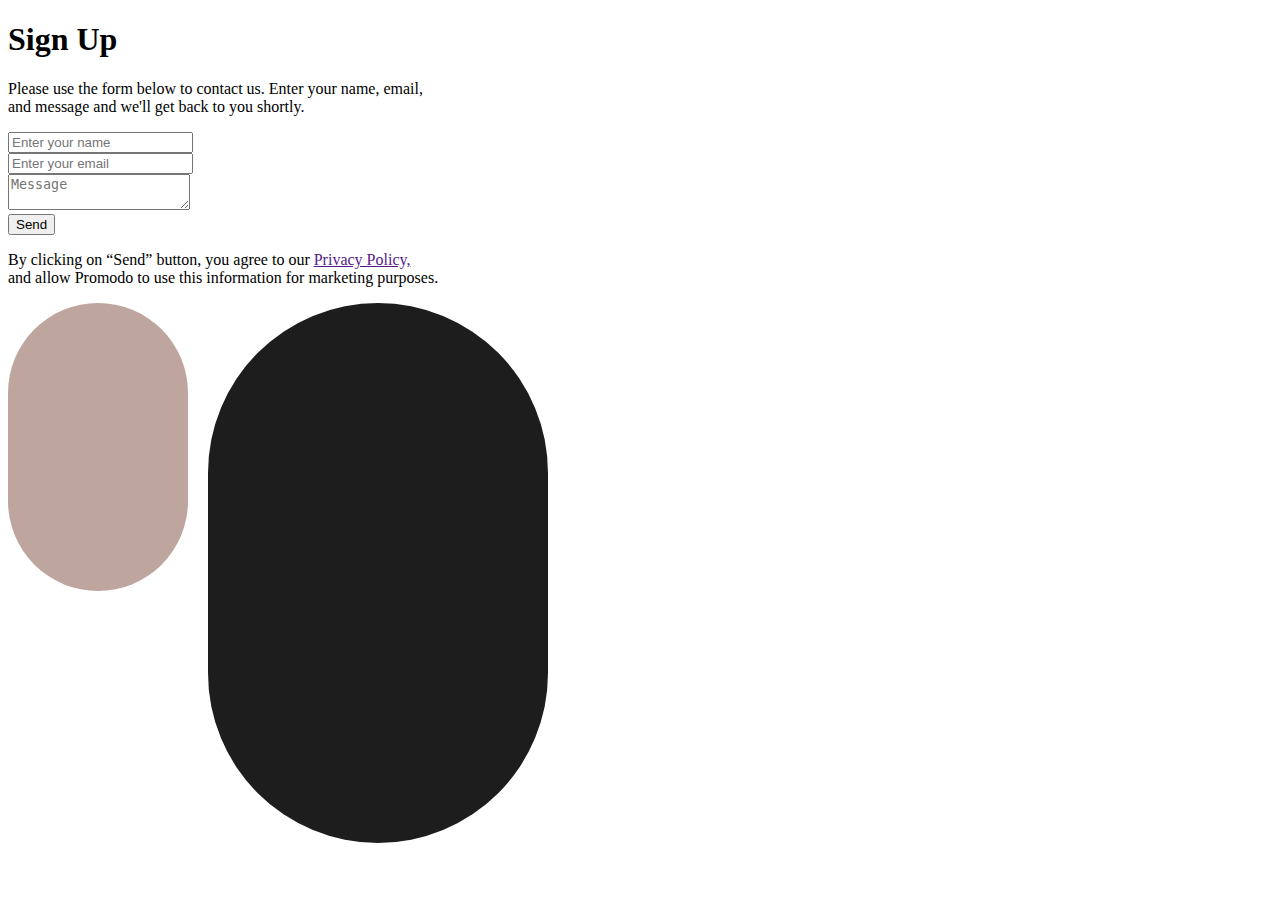
<file: focus.html>
<!DOCTYPE html>
<html lang="en">
<head>
    <meta charset="UTF-8">
    <meta name="viewport" content="width=device-width, initial-scale=1.0">
    <title>Document</title>
<link rel="stylesheet" href="./styles/focus.css">
</head>
<body>
    
    <section class="sign-up-section container">
        <div class="form-section-div">
        <div class="sign-up-section-form">
           <h1 class="sign-up-title">Sign <span class="UP">Up</span></h1>
            <p class="sigh-up-paragraph">Please use the form below to contact us. Enter your name, email, <br>
                and message and we'll get back to you shortly.</p>
                <form class="sign-up-form" name="sign_up_form">
                    <div class="sign-up-form-field">
                        <input
                        class="form-input"
                        type="text"
                        name="form-name"
                        required
                        placeholder="Enter your name">
                    </div>
                    <div class="sign-up-form-field">
                        <input
                        class="form-input"
                        type="text"
                        name="form-email"
                        required
                        placeholder="Enter your email">
                    </div>
                    </div>
                  <div class="sign-up-form-message">

                    <textarea 
                    class="comment-text-area"
                    name="user-message"  
                    placeholder="Message"></textarea>
                  </div>
                  <div class="sign-up-form-button">
                    <button class="sigh-up-button" type="submit">Send</button>
                  </div>
                  <div class="sign-up-form-user-agreement">
                    <p class="user-agreement">By clicking on “Send” button, you agree to our <a href="">Privacy Policy,</a> <br>
                        and allow Promodo to use this information for marketing purposes.</p>
                </form>
            </div>
        </div>
        

            <div class="sign-up-images">
                <div class="sign-up-image1">
                </div>
                <div class="sign-up-image2">
                </div>
            </div>
    </section>
</body>
</html>
</file>
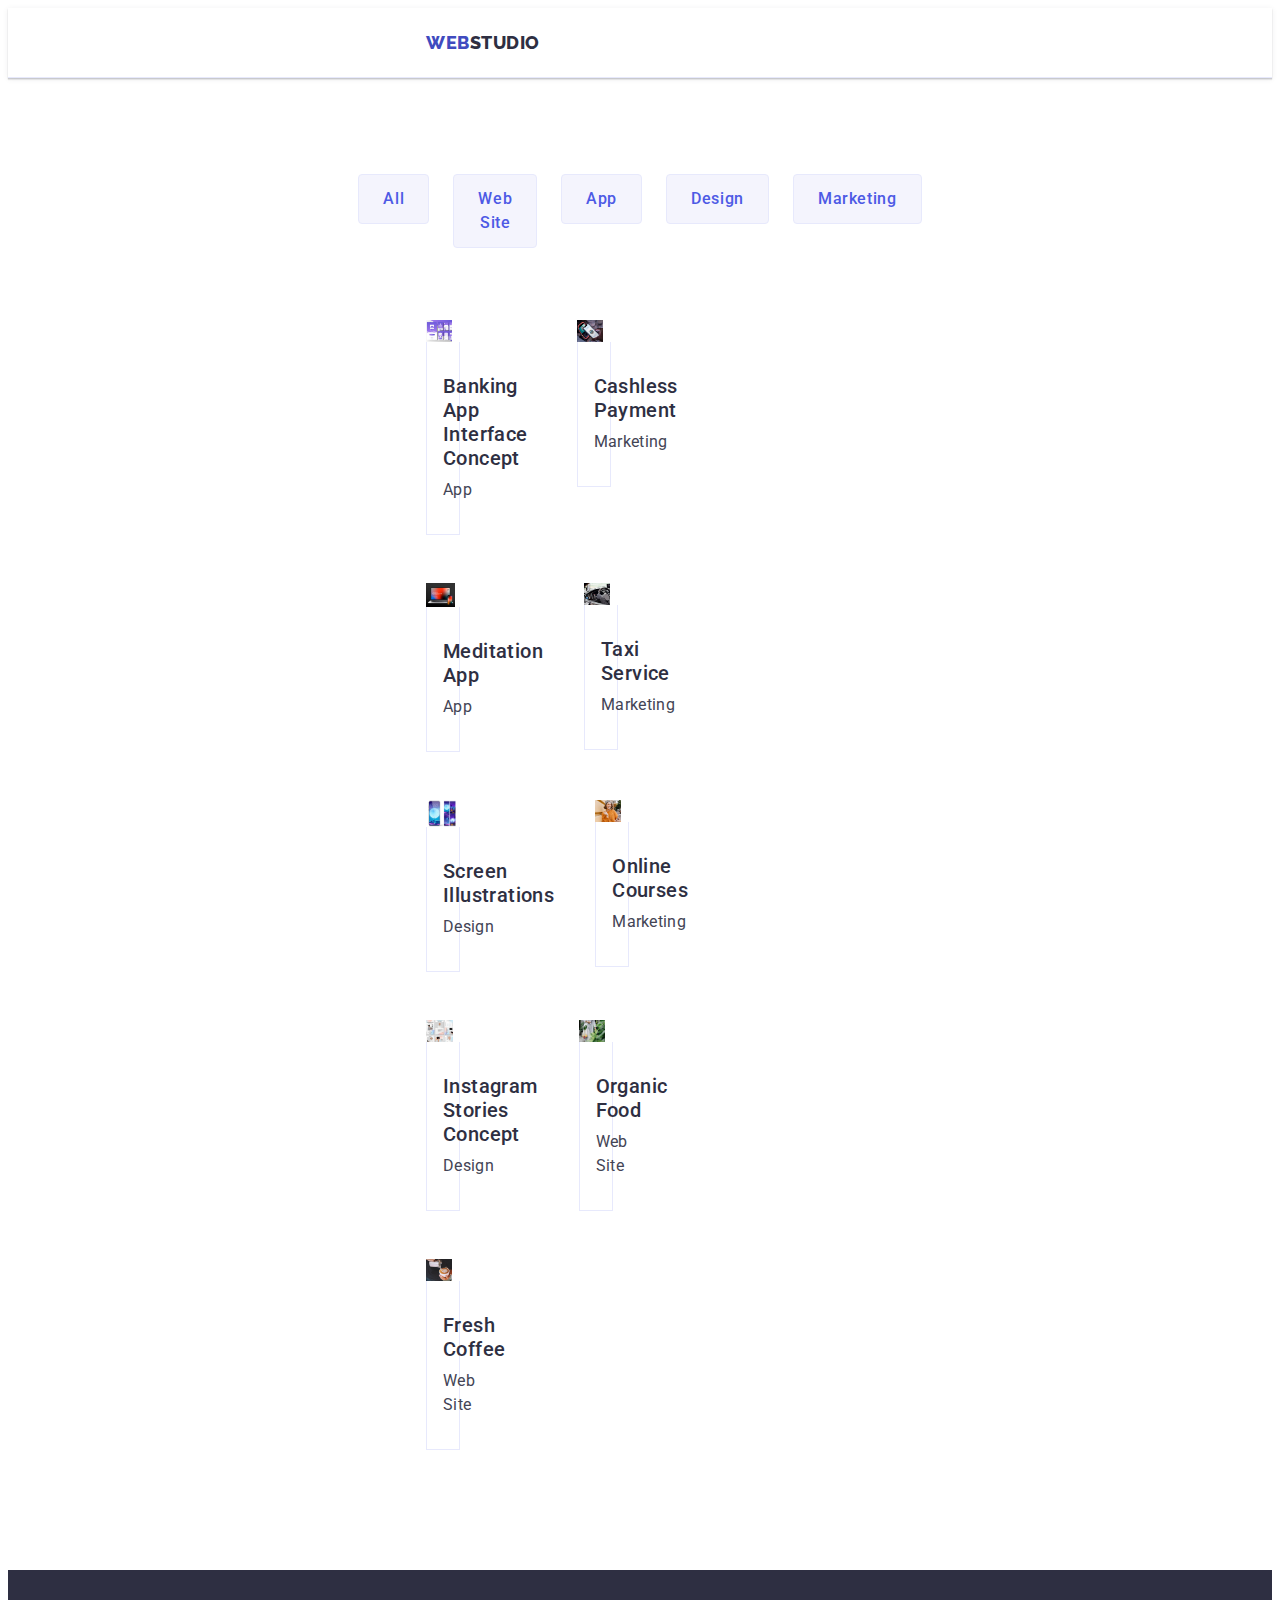
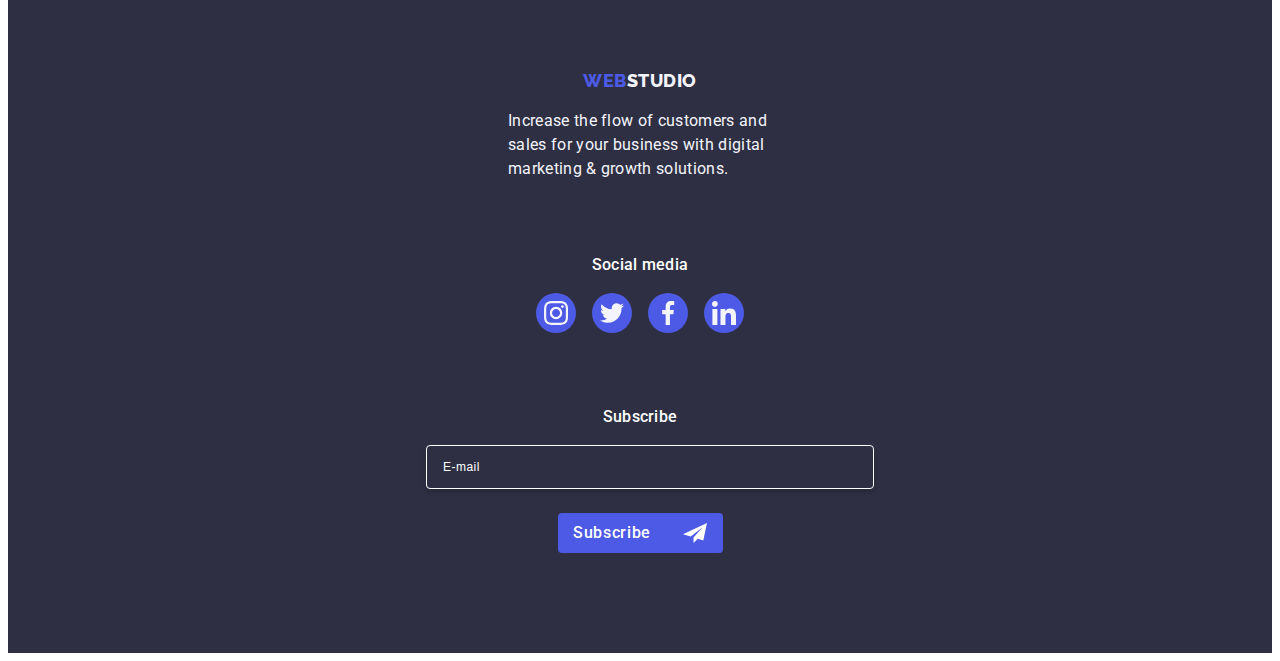
<file: portfolio.html>
<!DOCTYPE html>
<html lang="en">
<head>
    <meta charset="UTF-8">
    <meta name="viewport" content="width=device-width, initial-scale=1.0">
    <link rel="preconnect" href="https://fonts.googleapis.com">
<link rel="preconnect" href="https://fonts.gstatic.com" crossorigin>
<link href="https://fonts.googleapis.com/css2?family=Raleway:wght@400;800&family=Roboto:wght@400;500&display=swap" rel="stylesheet">
<link rel="stylesheet" href="https://cdnjs.cloudflare.com/ajax/libs/modern-normalize/2.0.0/modern-normalize.min.css" integrity="sha512-4xo8blKMVCiXpTaLzQSLSw3KFOVPWhm/TRtuPVc4WG6kUgjH6J03IBuG7JZPkcWMxJ5huwaBpOpnwYElP/m6wg==" crossorigin="anonymous" referrerpolicy="no-referrer" />
    <link rel="stylesheet" href="./styles/styles.css">
    <title>Document</title>
</head>
<body>
   
    <header class="headin">
        <div class="first container">
        <nav class="nav">
            <a href="./index.html" class="logo-header link">Web<span class="logospan">Studio</span></a>
            <ul class="menu list">
                <li>
                    <a href="./index.html" class="texthead link">Studio</a>
                </li>
                <li>
                    <a href="./portfolio.html" class="texthead link current">Portfolio</a>
                </li>
                <li>
                    <a href="" class="texthead link">Contacts</a>
                </li>
             
            </ul>
        </nav>
        <address class="adr">
            <ul class="mailtel list">
                <li>
                    <a href="mailto:info@devstudio.com" class="contacts link">info@devstudio.com</a>
                </li>
                <li>
                    <a href="tel:+110001111111" class="contacts link"> +11 (000) 111-11-11</a>
                </li>
            </ul>
        </address>
    </div>
    </header>
    
    <!--Buttons section-->
    <main>
        <section class="project">
            <div class="container">
        <h1 class="visually-hidden">Hiden header</h1>
<ul class="project-button list">
    <li>
        <button type="button" class="knopka"> All </button>
    </li>
    <li>
        <button type="button" class="knopka">Web Site</button>
    </li>
    <li>
        <button type="button" class="knopka">App</button>
    </li>
    <li>
        <button type="button" class="knopka">Design</button>
    </li>
    <li>
        <button type="button" class="knopka">Marketing</button>
    </li>
</ul>
    
    <!--Main Section-->
    <!--<section class="main">-->
    <ul class="fotki list">
        <li class="portpicsitem">
            <a href= "" class="our-services link">
                <div class="portfolia-card-wrap">
            <img src="./images/img1.jpg" alt="Banking" width="360">
            <p class="overlay">
                14 Stylish and User-Friendly App Design Concepts · Task Manager App · Calorie Tracker App · Exotic Fruit Ecommerce App · Cloud Storage App
Cashless Payment
Marketing
            </p>
        </div> 
            <div class="services-type"> 
            <h2 class="list-team-names">
                Banking App Interface Concept
            </h2>
            <p class="list-team-position">
                App
            </p>
                </div>
        </a>
        </li>
        <li class="portpicsitem">
        <a href="" class="our-services link">
            <div class="portfolia-card-wrap">
            <img src="./images/img2.jpg" alt="Cashless" width="360">
            <p class="overlay">
                14 Stylish and User-Friendly App Design Concepts · Task Manager App · Calorie Tracker App · Exotic Fruit Ecommerce App · Cloud Storage App
Cashless Payment
Marketing
            </p>
        </div> 
            <div class="services-type">
            <h2 class="list-team-names">
                Cashless Payment
            </h2>
         <p class="list-team-position">
                 Marketing
         </p>
        </div>
          </a>
          </li>
          <li class="portpicsitem">
         <a href= "" class="our-services link">
            <div class="portfolia-card-wrap">
            <img src="./images/img3.jpg" alt="Maditaion" width="360">
            <p class="overlay">
                14 Stylish and User-Friendly App Design Concepts · Task Manager App · Calorie Tracker App · Exotic Fruit Ecommerce App · Cloud Storage App
Cashless Payment
Marketing
            </p>
        </div> 
            <div class="services-type">
            <h2 class="list-team-names">
                Meditation App
            </h2>
            <p class="list-team-position">
                App
            </p>
            </div>
              </a>
          </li>
        
               <!--</section>
           <main>-->
          <!--Main Section 2-->
          <!--<section>-->
           
         <li class="portpicsitem">
         <a href="" class="our-services link">
            <div class="portfolia-card-wrap">
                    <img src="./images/img4.jpg" alt="Taxi service" width="360">
                    <p class="overlay">
                        14 Stylish and User-Friendly App Design Concepts · Task Manager App · Calorie Tracker App · Exotic Fruit Ecommerce App · Cloud Storage App
        Cashless Payment
        Marketing
                    </p>
                </div> 
                    <div class="services-type ">
                    <h2 class="list-team-names">
                        Taxi Service
                    </h2>
                    <P class="list-team-position">
                        Marketing
                    </P>
                    </div>
                </a>
                </li>
                <li class="portpicsitem">
                    <a href= "" class="our-services link">
                        <div class="portfolia-card-wrap">
                    <img src="./images/img5.jpg" alt="Screen" width="360">
                    <p class="overlay">
                        14 Stylish and User-Friendly App Design Concepts · Task Manager App · Calorie Tracker App · Exotic Fruit Ecommerce App · Cloud Storage App
        Cashless Payment
        Marketing
                    </p>
                </div> 
                    <div class="services-type ">
                    <h2 class="list-team-names">
                        Screen Illustrations
                    </h2>
                    <p class="list-team-position">
                        Design
                    </p>
                    </div>
                </a>
                </li>
                <li class="portpicsitem">
                    <a href= "" class="our-services link">
                        <div class="portfolia-card-wrap">
                    <img src="./images/img6.jpg" alt="Courses" width="360">
                    <p class="overlay">
                        14 Stylish and User-Friendly App Design Concepts · Task Manager App · Calorie Tracker App · Exotic Fruit Ecommerce App · Cloud Storage App
        Cashless Payment
        Marketing
                    </p>
                </div> 
                    <div class="services-type ">
                    <h2 class="list-team-names">
                        Online Courses
                    </h2>
                    <p class="list-team-position">
                        Marketing
                    </p>
                    </div>
                </a>
                </li>
            
          <!-- </section>-->
           <!--Section.3-->
         <!-- <section>-->
            
               <li class="portpicsitem">
                <a href= "" class="our-services link">
                    <div class="portfolia-card-wrap">
                  <img src="./images/img7.jpg" alt="Instagram" width="360">
                  <p class="overlay">
                    14 Stylish and User-Friendly App Design Concepts · Task Manager App · Calorie Tracker App · Exotic Fruit Ecommerce App · Cloud Storage App
    Cashless Payment
    Marketing
                </p>
            </div> 
                  <div class="services-type">
                    <h2 class="list-team-names">
                        Instagram Stories Concept
                    </h2>
                    <p class="list-team-position">
                        Design
                    </p>
                  </div>
                </a>
                </li>
                <li class="portpicsitem">
                    <a href= "" class="our-services link">
                        <div class="portfolia-card-wrap">
                     <img src="./images/img8.jpg" alt="Organic food" width="360">
                     <p class="overlay">
                        14 Stylish and User-Friendly App Design Concepts · Task Manager App · Calorie Tracker App · Exotic Fruit Ecommerce App · Cloud Storage App
        Cashless Payment
        Marketing
                    </p>
                </div> 
                     <div class="services-type ">
                    <h2 class="list-team-names">
                        Organic Food
                    </h2>
                    <p class="list-team-position">
                        Web Site
                    </p>
                     </div>
                </a>
                </li>
                <li class="portpicsitem">
                    <a href= "" class="our-services link">
                        <div class="portfolia-card-wrap">
                  <img src="./images/img9.jpg" alt="Fresh Coffee" width="360">
                  <p class="overlay">
                    14 Stylish and User-Friendly App Design Concepts · Task Manager App · Calorie Tracker App · Exotic Fruit Ecommerce App · Cloud Storage App
    Cashless Payment
    Marketing
                </p>
            </div> 
                  <div class="services-type">
                    <h2 class="list-team-names">
                        Fresh Coffee
                    </h2>
                    <p class="list-team-position">
                        Web Site
                    </p>
                  </div>
                </a>
                </li>
            </ul>
        </div>
        </section>
    </main>
    <footer class="section-footer">

        <div class="footer-media-links container">
        <div class="logoandpara">
        <a href="./index.html" class="link-logo-footer link"> Web<span class="link-logo-studio">Studio</span></a>
        <p class="section-footer-text">Increase the flow of customers and
            sales for your business with digital
            marketing & growth solutions.</p>
        </div>
        
       <div class="footer-links">
        <p class="footerpara">Social media</p>
        <ul class="footer-soc-list list">
            <li class="footer-social-media">
                <a href="" class="footer-soc-link">
                 <svg class="media-item"  width="24" height="24">
                <use href="./images/icons.svg#icon-instagram">

                </use>
            </svg>
        </a> 
        </li>
      <li class="footer-social-media">
        <a href="" class="footer-soc-link">
        <svg class="media-item" width="24" height="24">
            <use href="./images/icons.svg#icon-twitter">
            </use>
        </svg>
        </a>
      </li>
        <li class="footer-social-media">
            <a href="" class="footer-soc-link">
            <svg class="media-item" width="24" height="24">
                <use href="./images/icons.svg#icon-facebook">
                </use>
            </svg>
            </a>
        </li>
        <li class="footer-social-media">
            <a href="" class="footer-soc-link">
            <svg class="media-item" width="24" height="24">
                <use href="./images/icons.svg#icon-linkedin">
                </use>
            </svg>
            </a>
        </li>
        </ul>
    </div>

     <!-- Footer subscribe form DIV -->

     <div class="bottom-right-corner">
        <p class="para-bottom-right">Subscribe</p>
        <form class="bootom-right-footer-form">
    <label class="footer-bottom-right-label">
        <input 
        class="bottom-form-input"
        name="subs" 
        type="email" 
        placeholder="E-mail">
    </label>
    <button class="btn-bottom-right" type="submit">Subscribe
        <svg class="bottom-right-btn-icon" width="24" height="24">
            <use href="./images/icons.svg#icon-subscribe"></use>
        </svg>
    </button>
        </form>
    </div>
        </div>
    </footer>
    
</body>
</html>
</file>
<file: styles/focus.css>
.sign-up-image2{
    width: 340px;
height: 540px;
flex-shrink: 0;
border-radius: 1000px;
background: #1D1D1D;
}
.sign-up-image1{
    width: 180px;
height: 288px;
flex-shrink: 0;
border-radius: 1000px;
background: #BEA69E;
}
.sign-up-images{
    display: flex;
    gap: 20px;
}
</file>
<file: styles/styles.css>
:root {
    --primary-white-color: #ffffff;
    --classic-background-color: #f4f4fd;
    --primary-fonts: 'Roboto', sans-serif;
    --brand-color: #404bbf;
    --button-color: #4D5AE5;
    --list-link-menu-color: #404bbf;
    --button-color-change: #404BBF;
    --link-header-1-color: #4d5ae5;
    --nav-color: #4d5ae5;
    --portfolio-buttons-color: #F4F4FD;
    --portfolio-font-color: #4d5ae5;
    --timing-function: 250ms cubic-bezier(0.4, 0, 0.2, 1);
}
body {
    font-family: 'Roboto', sans-serif;
    color: #434455;
    background-color: #FFFFFF;
}
h1, h2, h3, h4, h5, h6, p {
    margin: 0;
}

img {
    display: block;
    max-width: 100%;
    height: auto;
}
.link {
    text-decoration: none;
}


ul {
    list-style: none;
  margin: 0;
 padding: 0;

}
/* MOBILE DEVICE */
.container {
    max-width: 428px;
    margin-left: auto;
    margin-right: auto;
    padding-left: 16px;
    padding-right: 16px;
}

/* header */
.headin {
    border-bottom: 1px solid #e7e9fc;
    box-shadow: 0px 2px 1px rgba(46, 47, 66, 0.08), 0px 1px 1px rgba(46, 47, 66, 0.16), 0px 1px 6px rgba(46, 47, 66, 0.08);
}
.first {
    display: flex;
    justify-content: space-between;
    align-items: center;
}
.nav {
    
    display: flex;
    align-items: center;
}

.logo-header {
    padding: 24px 0;
 color: #4D5AE5;
 font-size: 18px;
 font-family: Raleway, sans-serif;
 font-weight: 800;
 text-transform: uppercase;
 line-height: calc(21/18);
 letter-spacing: 0.54px;
 position: relative;
 color: #404bbf;
}
.logo-header::after{
    position: absolute;
    left: 0;
    bottom: -1px;
    height: 4px;
    background-color: #404bbf;
    border-radius: 2px;
}

.nav-item {
   font-family: 'Raleway', sans-serif;
   font-weight: 800;
   font-size: 18px;
   line-height: 1.17;
   letter-spacing: 0.03em;
   text-transform: uppercase;
   color: var(--link-header-1-color);
   text-decoration: none; 
}

.logospan {
    color: #2e2f42
}


.texthead {
    font-weight: 500;
    font-size: 16px;
    line-height: 1.5;
    letter-spacing: 0.02em;
    color: #2e2f42;
    display: block;
    transition: color var(--timing-function);
    
}
.texthead:hover,
.texthead:focus
 {
  color: #404bbf;  
}

.open-mob-btn {
    padding: 0;
    line-height: 0;
    background-color: transparent;
    border: none;
    width: 32px;
    height: 32px;
}
.open-mob-icon {
    stroke: #2E2F42;
}
.mobile-menu {
    opacity: 0;
    visibility: hidden;
    pointer-events: none;
    position: fixed;
    width: 100%;
    height: 100%;
    top: 0;
    z-index: 999;
    left: 0;
    background-color: #ffffff;
    transition: opacity 250ms cubic-bezier(0.4, 0, 0.2, 1), visibility 250ms cubic-bezier(0.4, 0, 0.2, 1),
  transform 250ms cubic-bezier(0.4, 0, 0.2, 1);
   
}
.is-open{
    opacity: 1;
    visibility: visible;
    pointer-events: auto;
}

.mobile-menu-container {
    display: flex;
    flex-direction: column;
    height: 100%;
    padding: 80px 35px 40px 40px;
    position: relative;

}
.close-mob-btn {
    top: 24px;
    right: 24px;
    position: absolute;
    padding: 0;
    line-height: 0;
    background-color: transparent;
    border: none;
    width: 24px;
    height: 24px;
    border: 1px solid rgba(0, 0, 0, 0.1);
    border-radius: 50%;

}
.adr {
    /* box-shadow: 0px 2px 1px rgba(46, 47, 66, 0.08), 0px 1px 1px rgba(46, 47, 66, 0.16), 0px 1px 6px rgba(46, 47, 66, 0.08); */
    font-style: normal;
    margin-left: auto;
    display: none;

}

.sprite-icons-item {
    justify-content: center;
    align-items: center;
}
.sprite-icons{
    border-radius: 4px;
    margin-bottom: 8px;
    display: none;
   align-items: center;
   justify-content: center;
    width: 264px;
    height: 112px;
    background-color: #F4F4FD;
}
.main-section {
    padding: 112px 0;
    margin: 0 auto;
    background-size: cover;
   
    background-repeat: no-repeat;
    background-position: center;
    max-width: 1440px;
    background-image: linear-gradient(rgba(46, 47, 66, 0.7), rgba(46, 47, 66, 0.7)), url(../images/hero-mob1x.jpg);
}

.nav-header-1 {
    font-style: normal; 
}

.main-h {
    font-size: 36px;
    line-height: calc(40 / 36);
    text-align: center;
    letter-spacing: 0.02em;
    color: #ffffff ;
    max-width: 320px;
margin-left: auto;
margin-right: auto;
margin-bottom: 72px;
}


.button-list-section {
    cursor: pointer;
    list-style: none;
    text-align: center;
    background-color: #4d5ae5;
    font-family: 'Roboto', sans-serif;
    font-weight: 500;
    font-size: 16px;
    line-height: 1.5;
    letter-spacing: 0.04em;
    color: #ffffff;
    transition:  background-color var(--timing-function);
}
.button-list-section:hover, .button-list-section:focus {
    background-color: var(--button-color-change);
}


.knopka {
    cursor: pointer;
    font-family: 'Roboto', sans-serif;
    font-weight: 500;
    font-size: 16px;
    line-height: 1.5;
    letter-spacing: 0.04em;
    color: var(--portfolio-font-color);
    background-color: var(--portfolio-buttons-color);
   border: transparent;
}
.knopka:hover, .knopka:focus {
color: #FFFFFF;
background-color: #404BBF;
border-radius: 4px;
box-shadow: 0px 2px 2px 0px rgba(0, 0, 0, 0.12), 0px 2px 1px 0px rgba(0, 0, 0, 0.08), 0px 3px 1px 0px rgba(0, 0, 0, 0.10);
}
.list-section-2{
    list-style: none;
}

.list-header {
    text-align: center;
    font-size: 36px;
    line-height: calc(40 / 36);
    letter-spacing: 0.02em;
    color: #2e2f42;
    margin-bottom: 8px;

}
.list-p {
    margin-bottom: 8px;
    font-size: 16px;
    line-height: 1.5;
    letter-spacing: 0.02em;
    color: #434455;
   

}
.list-wawd {
    list-style: none;
}
.list-wawd-h {
    font-size: 36px;
    line-height: 1.11;
    text-align: center;
    letter-spacing: 0.02em;
    text-transform: capitalize;
    color: #2e2f42;
}
.list-our-team {
    background-color: #F4F4FD;
}
.our-team-social-media{
    fill: #f4f4fd;
}

.social-media-list{
    display: flex;
    justify-content: center;
    align-items: center;
    gap: 24px;
} 
.media-item{
    fill: #f4f4fd;
}
.social-media-item{
    width: 40px;
    height: 40px;
}
.social-media-link {
    border-radius: 50%;
    display: flex;
    width: 100%;
    height: 100%;
    justify-content: center;
    align-items: center;
    background-color: #4D5AE5;
    transition:  background-color var(--timing-function) ;
}
.social-media-link:hover, 
.social-media-link:focus {
    background-color: #404BBF;
}
.icon {
    justify-content: center;
    align-items: center;
}
/* customers */
.section {
    padding: 96px 0;
}

.customers-title {
    line-height: 1.11;
 color: #2E2F42;
 font-size: 36px;
 text-transform: capitalize;
 letter-spacing: 0.72px;
 margin-bottom: 72px;
 text-align: center;
}
.customers-list {
    flex-direction: row;
    flex-wrap: wrap;
    display: flex;
    gap: 72px 16px;
}

.customers-item {
    width: calc((100% - 16px) / 2);
    height: 88px;
}
.customers-link {
    width: 100%;
    height: 100%;
    display: flex;
    justify-content: center;
    align-items: center;
    border: 1px solid #8e8f99;
    color: #8E8F99;
    border-radius: 4px;
    transition: color var(--timing-function), border-color var(--timing-function);
}
.customers-link:hover,
.customers-link:focus{
    color: #404BBF;
    border-color: #404BBF;
}
.cutomers-icon{
fill: currentColor;
}
.footer-soc-link {
    display:flex ;
    background-color:#4D5AE5 ;
    border-radius: 50%;
    width: 100%;
    height: 100%;
    align-items: center;
    justify-content: center;
    transition: background-color var(--timing-function);
}
.footer-soc-link:hover,
.footer-soc-link:focus {
    background-color: #31D0AA;
}


.list {
    list-style: none;
}
.homw {
    text-decoration: none;
    
}
.images {
    background-color: #FFFFFF;
}

.list-team-names {
    list-style: none;
    background-color: #FFFFFF;
    font-weight: 500;
    font-size: 20px;
    line-height: 1.2;
    letter-spacing: 0.02em;
    color: #2e2f42;
}
.list-team-position {
    font-size: 16px;
    line-height: 1.5;
    letter-spacing: 0.02em;
    color: #434455;
}
.section-footer {
    background-color: #2e2f42;
}
.link-logo-studio {
    font-family: 'Raleway', sans-serif;
    font-size: 18px;
    font-weight: 800;
    line-height: 1.17;
    letter-spacing: 0.03em;
    text-transform: uppercase;
    color: #f4f4fd;
    text-decoration: none;
}
.link-logo-footer {
    display: flex;
    justify-content: center;
    margin-bottom: 18px;
    color: #4d5ae5;
    text-decoration: none;
    font-family: 'Raleway', sans-serif;
    font-size: 18px;
    font-weight: 800;
    line-height: 1.17;
    letter-spacing: 0.03em;
    text-transform: uppercase;
}
.section-footer-text {
    width: 268px;
    margin: auto;
    padding: 0 auto;
    font-size: 500;
    line-height: 1.5;
    letter-spacing: 0.02em;
    color: #F4F4FD;
}
.footer-media-links {
    display: flex;
    flex-direction: column;
    align-items: center;
    gap: 72px;
}

.footerpara{
    text-align: center;
    font-weight: 500;
    font-size: 16px;
    line-height: 1.5;
    letter-spacing: 0.02em;
    color:#FFFFFF;
    margin-bottom: 16px;
}
.footer-social-media{
width: 40px;
height: 40px;

}
.footer-soc-list{
    justify-content: center;
    display: flex;
   gap: 16px;


}

/* modal */

.backdrop {
    position: fixed;
    width: 100%;
    height: 100%;
    top: 0;
    left: 0;
    background-color: rgba(46, 47, 66, 0.4);
    opacity: 1;
    visibility: visible;
    pointer-events: auto;
    transition: opacity var(--timing-function), visibility var(--timing-function);
}
.is-hidden{
opacity: 0;
visibility: hidden;
pointer-events: none;
}
.modal {
    padding: 72px 16px 24px 16px;
    transition: transform 250ms cubic-bezier(0.4, 0, 0.2, 1);
    transform: translate(-50%, -50%) scale(1);
    top: 50%;
    left: 50%;
    position: absolute;
    max-width: 408px;
    width: calc(100% - 36px);
    min-height: 584px;
    background-color: #FCFCFC;
    box-shadow: 0px 2px 1px 0px rgba(0, 0, 0, 0.20), 0px 1px 3px 0px rgba(0, 0, 0, 0.12), 0px 1px 1px 0px rgba(0, 0, 0, 0.14); 
    border-radius: 4px;
}

.close-btn {
    transition: background-color 250ms cubic-bezier(0.4, 0, 0.2, 1), border 250ms cubic-bezier(0.4, 0, 0.2, 1);
    display: flex;
    justify-content: center;
    align-items: center;
    padding: 0;
    line-height: 0;
    width: 24px;
    height: 24px;
    border-radius: 50%;
    background-color: #E7E9FC;
    border: 1px solid rgba(0, 0, 0, 0.1);
    cursor: pointer;
    right: 24px;
    top: 24px;
    position: absolute;
}
.close-btn:hover,
.close-btn:focus {
    border: none;
    background-color: #404BBF;
    transition: background-color var(--timing-function);
}
.close-btn:hover .btn-icon-close,
.close-btn:focus .btn-icon-close {
    fill: #FFFFFF;
}
.btn-icon-close {
  transition: fill var(--timing-function);
}

.menu {
    display: none;
    gap: 40px;
}
.nav-item {
    box-shadow: 0px 2px 1px rgba(46, 47, 66, 0.08), 0px 1px 1px rgba(46, 47, 66, 0.16), 0px 1px 6px rgba(46, 47, 66, 0.08);
    margin-right: 76px;
}
.texthead {
    padding: 24px 0px;
  
}
.current{
position: relative;
color: #404BBF;

}
.current::after{
    left: 0;
    bottom: -1px;
    content: "";
    position: absolute;
    width: 100%;
    height: 4px;
    background-color: #404BBF;
    border-radius: 2px;

}





.button-list-section {
    display: block;
    margin: auto;
    min-width: 169px;
    height: 56px;
    border: none;
    background-color: #4d5ae5;
    border-radius: 4px;
}

.secondary-text{
    font-weight: 500;
    line-height: 24px;
    letter-spacing: 0.32px;
}
.visually-hidden {
    position: absolute;
    width: 1px;
    height: 1px;
    margin: -1px;
    border: 0;
    padding: 0;
    white-space: nowrap;
    clip-path: inset(100%);
    clip: rect(0 0 0 0);
    overflow: hidden;
}

.secondary-list {
    display: flex; 
    flex-direction: column;
    gap: 72px;
} 

.our-services{
    display: block;
}
.our-services:hover,
.our-services:focus{
    box-shadow: 0px 1px 6px rgba(46, 47, 66, 0.08), 0px 1px 1px rgba(46, 47, 66, 0.16), 0px 2px 1px rgba(46, 47, 66, 0.08);
    outline: 3px solid red;
}


.likethis {

    flex-basis: calc((100% - 48px) / 3);
   
}



.third-section {
    display: none;
}

.list-wawd-h {
    margin-bottom: 72px;
}
.third-list {
    margin-left: auto;
    margin-right: auto;
   display: flex;
   gap: 24px;
   justify-content: center;
}
.list-our-team {
    padding: 120px 0;
}
.list-wawd-h {
    margin-bottom: 72px;
}
.fourth-section {
    display: flex;
    flex-direction: column;
    align-items: center;
    gap: 72px;
}
.testing {
    border-radius: 0px 0px 4px 4px;
 background-color: #FFFFFF;
 box-shadow: 0px 1px 6px rgba(46, 47, 66, 0.08), 0px 1px 1px rgba(46, 47, 66, 0.16), 0px 2px 1px rgba(46, 47, 66, 0.08);


}
.people-names {
    text-align: center;
    padding: 32px 0;
}

.section-footer {
    padding: 100px 0;
}
.link-logo-footer{
    /* display: inline-block; */
    margin-bottom: 18px;
}
.footer-links {
    align-items: baseline;
}
.section-footer-text {
    max-width: 264px;
}
.project {
    padding: 96px 0 120px 0;
}
.project-button {
    display: flex;
    justify-content: center;
    gap: 24px;
    margin-bottom: 72px;
}
.knopka {
    transition: color 250ms cubic-bezier(0.4, 0, 0.2, 1), background-color 250ms cubic-bezier(0.4, 0, 0.2, 1), border-color 250ms cubic-bezier(0.4, 0, 0.2, 1), box-shadow 250ms cubic-bezier(0.4, 0, 0.2, 1);
    padding: 12px 24px;
    border: 1px solid #e7e9fc;
    border-radius: 4px;
}
.knopka:hover {
    border: 1px solid transparent;
}
.knopka:focus{
    border: 1px solid transparent;
}
.fotki {
    display: flex;
    flex-wrap: wrap;
    row-gap: 48px;
    column-gap: 24px;
   
}
.our-services {
    transition: box-shadow 250ms cubic-bezier(0.4, 0, 0.2, 1);
    width: calc((100% - 48px)/3);   
}
.services-type {
    
    padding: 32px 16px;
    border: 1px solid #e7e9fc;
    border-top: none;
}
.list-team-names {
    margin-bottom: 8px;
}
.portpicsitem {
    transition: box-shadow 250ms cubic-bezier(0.4, 0, 0.2, 1);
    flex-basis: calc((100% - 48px) / 3);
}

.overlay {
    color:  #F4F4FD;
    line-height: 24px; /* 150% */
    letter-spacing: 0.32px;
    background-color: #4D5AE5;
    padding: 40px 32px;
    width: 100%;
    height: 100%;
    position: absolute;
    top: 0;
    transform: translateY(100%);
    transition: transform var(--timing-function);
}
.portfolia-card-wrap{
    position: relative;
    overflow: hidden;
}
.our-services:hover .overlay,
.our-services:focus .overlay {
    transform: translateY(0);
}


/* modal form */
.form {
    width: 100%;
    height: 40px;
    background-color: transparent;
    padding-left: 38px;
    outline: transparent;
    transition: border-color 250ms cubic-bezier(0.4, 0, 0.2, 1);
    display: inline-flex;
    position: relative;
    display: block;
    border-radius: 4px;
    border: rgba(46, 47, 66, 0.4) solid 1px;
}
.form:focus{
border-color:#4D5AE5;
}
.modal-form-icon{
    left: 16px;
    top:50%;
    transform: translateY(-50%);
    transition: fill 250ms cubic-bezier(0.4, 0, 0.2, 1);
    position: absolute;
    width: 18px;
    gap: 4px;
}
.modal-form-icon:focus{
    fill: #4D5AE5;
}
.form-para{
margin-bottom: 16px;
text-align: center;
height: 24px;
color: #2E2F42;
font-weight: 500;
line-height: 24px; /* 150% */
letter-spacing: 0.32px;
}
.form-label {
font-size: 12px;
line-height: 1.17;
letter-spacing: 0.04em;
color: #8e8f99;
display: block;
margin-bottom: 4px;
}
.textarea{
    width: 360px; 
}
.useragreement{
    font-size: 12px;
    font-style: normal;
    font-weight: 400;
    line-height: 14px;
    letter-spacing: 0.48px;
}
.footerspan{
    margin-right: 8px;
align-items: center;
width: 16px;
height: 16px;
border:1px solid rgba(46, 47, 66, 0.4);
border-radius: 2px;
transition: background-color 250ms cubic-bezier(0.4, 0, 0.2, 1), border 250ms cubic-bezier(0.4, 0, 0.2, 1), fill 250ms cubic-bezier(0.4, 0, 0.2, 1);
display: inline-flex;
text-align: center;
justify-content: center;
fill: transparent;

}
.footeragreement{
    margin-bottom: 24px;
}
.checkbox{
margin-right: 8px;
}
.modal-form-field{
position: relative;
}
.entire-form{
    margin-bottom: 8px;
}
.comment-label-section{
margin-bottom: 16px;
}
.comment-text-area{
    color: rgba(46, 47, 66, 0.4);
    width: 100%;
    height: 120px;
    font-size: 12px;
    line-height: 1.17;
    letter-spacing: 0.04em;
    color: rgba (46, 47, 66, 0.4);
    border: 1px solid rgba(46, 47, 66, 0.4);
    border-radius: 4px;
    background-color: transparent;
    padding: 8px 16px;
    outline: transparent;
    resize: none;
    transition: border-color 250ms cubic-bezier(0.4, 0, 0.2, 1);

}
.comment-text-area:focus{
    border-color: #4D5AE5;
}
.user-policy-agreement{
    display: block;
    font-size: 12px;
    line-height: 1.17;
    letter-spacing: 0.04em;
    color: #8e8f99;
}

.pp-link{
    color:#4d5ae5;
}
.label-form{
    margin-bottom: 8px;
}
.checkbox:checked + .user-policy-agreement > .footerspan{
    border: none;
    fill: #F4F4FD;
    background-color: #404bbf;
}
.footerspan-icon{
    display: flex;
    position: relative;

}
.form:focus + .modal-form-icon {
    fill: #4D5AE5;
}




/* Footer-form */
.para-bottom-right{
    text-align: center;
    margin-bottom: 16px;
    font-weight: 500;
    font-size: 16px;
    line-height: 1.5;
    letter-spacing: 0.02em;
    color: #ffffff; 
}
.bootom-right-footer-form {
    width: 100%;
    gap: 24px;
}
.bottom-form-input{
    width: 100%;
    justify-content: center;
    height: 40px;
    border: 1px solid #ffffff;
    background-color: transparent;
    font-size: 12px;
    line-height: 1.5;
    letter-spacing: 0.04em;
    padding-left: 16px;
    box-shadow: 0px 4px 4px 0px rgba(0, 0, 0, 0.15);
    border-radius: 4px;
    color: #ffffff;
}
.bottom-form-input::placeholder{
    color: #ffffff;
}
.btn-bottom-right{
    margin-top: 24px;
    margin-right: auto;
    margin-bottom: 0;
    margin-left: auto;
    min-width: 165px;
    height: 40px;
    display: flex;
    justify-content: center;
    align-items: center;
    font-family: 'Roboto', sans-serif;
font-size: 16px;
font-weight: 500;
line-height: 1.5;
letter-spacing: 0.04em;
color: #ffffff;
cursor: pointer;
background-color: #4D5AE5;
border: none;
border-radius: 4px;
gap: 16px;
}
.bottom-right-btn-icon{
    margin-left: 16px;
}
.bottom-right-corner{
    width: 100%;
}

/* movile Window */

.mobile-category{
    list-style: none;
    display: flex;
    flex-direction: column;
    gap: 40px;
    
}
.mobile-social-media{
    display: flex;
    list-style: none;
    padding: 0;
    justify-content: space-between;
}
.mobile-texthead{
    color: var(--navyblue, #2E2F42);
font-weight: 700;
line-height: 40px; 
letter-spacing: 0.72px;
font-size: 36px;
text-transform: capitalize;
}
.active{
    color: #404BBF
}
.mobile{
    margin-bottom: auto;
}
.mobile-mailtel{
    display: flex;
    flex-direction: column;
    width: 100%;
    list-style: none; 
    gap: 40px;
}
.mobile-window-mailtel {
    display: flex;
    flex-direction: column;
    margin-bottom: 48px;
}
.mobile-contacts{
   color: #4D5AE5;
font-size: 25px;
font-weight: 700;
line-height: 40px; 
letter-spacing: 0.72px;
text-transform: capitalize;
}
.mobile-email{
color:  #434455;
font-size: 20px;
font-weight: 500;
line-height: 24px;
letter-spacing: 0.4px;
}
/* .mobile-menu{
    transform: translateX(100%);
    transition: transform 250ms ease-in-out;

    
} */
/* .is-open{
    transform: translateX(0);
   
} */
</file>
